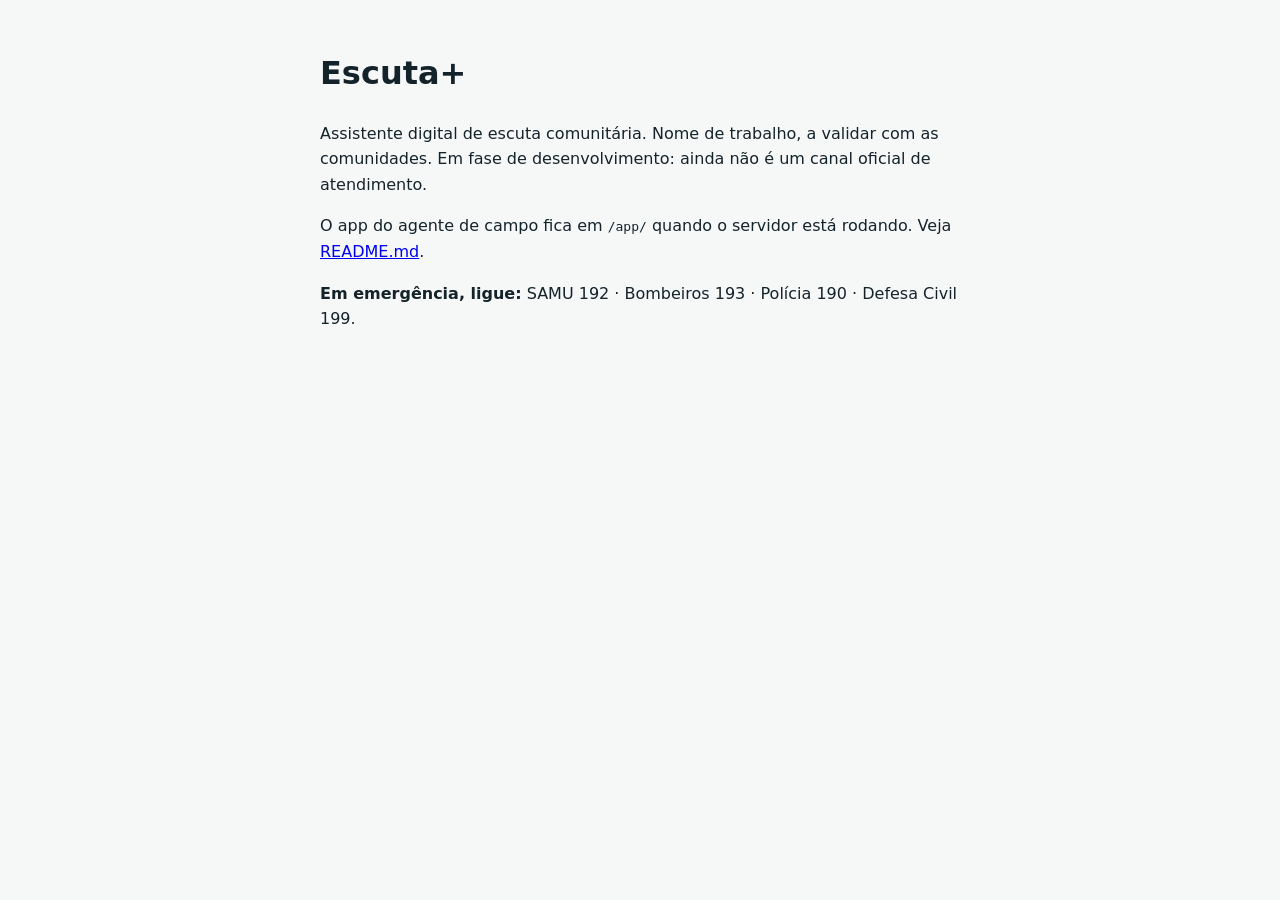
<file: index.html>
<!DOCTYPE html>
<html lang="pt-BR">
<head>
  <meta charset="UTF-8">
  <meta name="viewport" content="width=device-width, initial-scale=1.0">
  <title>Escuta+</title>
  <style>
    body { font-family: system-ui, sans-serif; max-width: 640px; margin: 3rem auto; padding: 0 1rem; line-height: 1.6; color: #14232a; background: #f6f8f8; }
    @media (prefers-color-scheme: dark) { body { color: #e7eef0; background: #0e1518; } a { color: #5fb3c6; } }
  </style>
</head>
<body>
  <h1>Escuta+</h1>
  <p>Assistente digital de escuta comunitária. Nome de trabalho, a validar com as comunidades. Em fase de desenvolvimento: ainda não é um canal oficial de atendimento.</p>
  <p>O app do agente de campo fica em <code>/app/</code> quando o servidor está rodando. Veja <a href="README.md">README.md</a>.</p>
  <p><strong>Em emergência, ligue:</strong> SAMU 192 · Bombeiros 193 · Polícia 190 · Defesa Civil 199.</p>
</body>
</html>
</file>
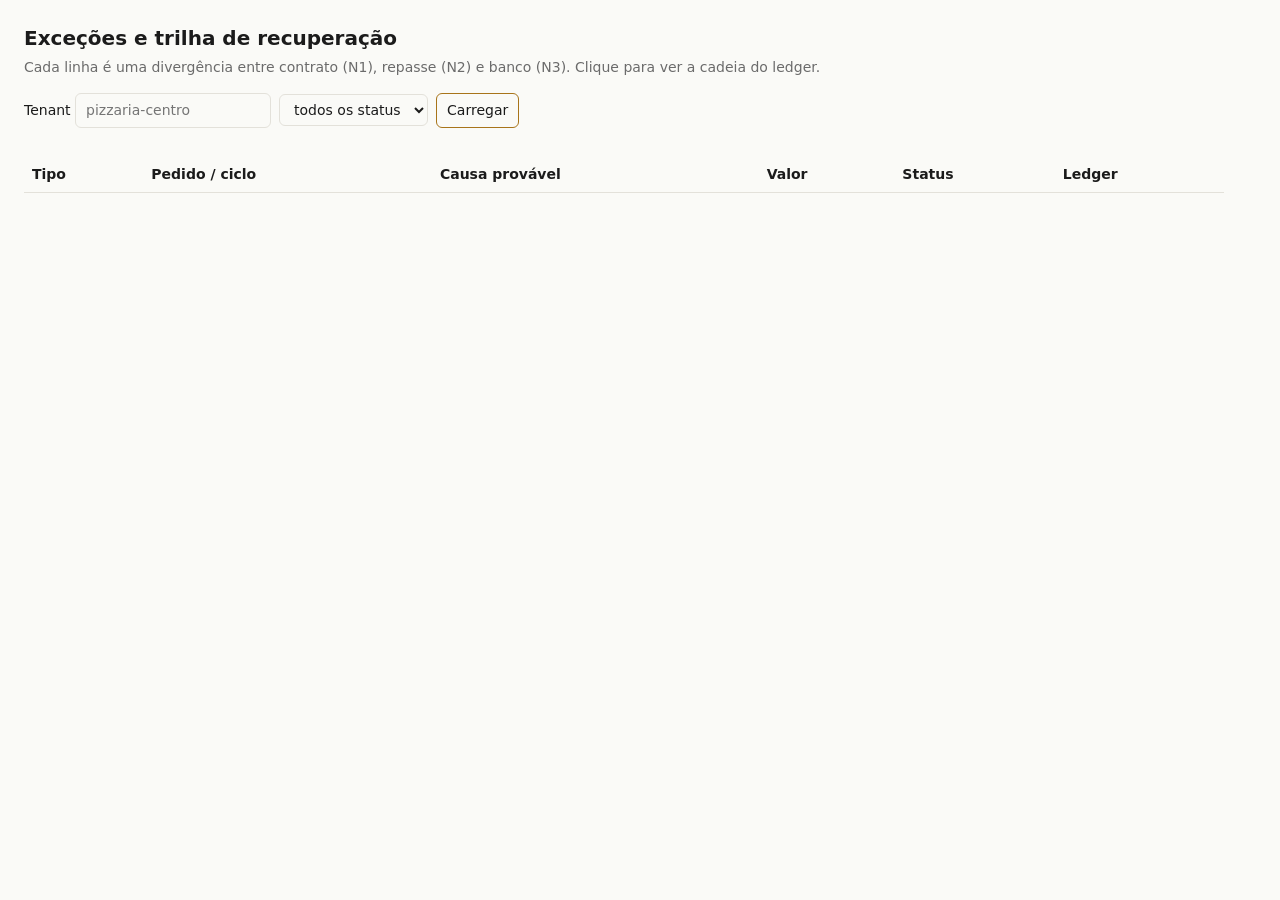
<file: pizzeria-os/conciliacao/static/dashboard.html>
<!doctype html>
<html lang="pt-BR">
<head>
<meta charset="utf-8"><meta name="viewport" content="width=device-width,initial-scale=1">
<title>PIZZERIA OS — Exceções e trilha de recuperação</title>
<style>
  :root{--bg:#fafaf7;--fg:#1b1b1b;--muted:#6b6b6b;--line:#e3e1da;--accent:#a8741a;--bad:#b3261e;--ok:#1e7a3c}
  @media (prefers-color-scheme:dark){:root{--bg:#161616;--fg:#eee;--muted:#9a9a9a;--line:#2c2c2c;--accent:#d9a441;--bad:#ff8a80;--ok:#7bd88f}}
  body{font:14px/1.45 system-ui,sans-serif;background:var(--bg);color:var(--fg);margin:0;padding:24px;max-width:1200px}
  h1{font-size:20px;margin:0 0 4px} .muted{color:var(--muted)}
  .bar{display:flex;gap:8px;align-items:center;margin:16px 0;flex-wrap:wrap}
  input,select,button{font:inherit;padding:6px 10px;border:1px solid var(--line);border-radius:6px;background:transparent;color:inherit}
  button{cursor:pointer;border-color:var(--accent)}
  .kpis{display:grid;grid-template-columns:repeat(auto-fit,minmax(170px,1fr));gap:12px;margin:12px 0}
  .kpi{border:1px solid var(--line);border-radius:8px;padding:12px} .kpi b{display:block;font-size:22px;font-variant-numeric:tabular-nums}
  table{width:100%;border-collapse:collapse;margin-top:8px} th,td{text-align:left;padding:8px;border-bottom:1px solid var(--line);vertical-align:top}
  td.num{text-align:right;font-variant-numeric:tabular-nums;white-space:nowrap} tr:hover{background:color-mix(in srgb,var(--accent) 7%,transparent);cursor:pointer}
  .pill{font-size:12px;padding:2px 8px;border-radius:99px;border:1px solid var(--line);white-space:nowrap}
  .trail{border-left:2px solid var(--accent);margin:12px 0;padding-left:12px}
  .trail div{margin:6px 0} code{font-size:12px;color:var(--muted)}
  .ok{color:var(--ok)} .bad{color:var(--bad)}
</style>
</head>
<body>
<h1>Exceções e trilha de recuperação</h1>
<div class="muted">Cada linha é uma divergência entre contrato (N1), repasse (N2) e banco (N3). Clique para ver a cadeia do ledger.</div>
<div class="bar">
  <label>Tenant <input id="tenant" placeholder="pizzaria-centro"></label>
  <select id="status"><option value="">todos os status</option><option>open</option><option>human_queue</option><option>in_recovery</option><option>resolved</option><option>dismissed</option></select>
  <button onclick="load()">Carregar</button>
  <span id="chain" class="muted"></span>
</div>
<div class="kpis" id="kpis"></div>
<table><thead><tr><th>Tipo</th><th>Pedido / ciclo</th><th>Causa provável</th><th class="num">Valor</th><th>Status</th><th>Ledger</th></tr></thead><tbody id="rows"></tbody></table>
<div id="detail"></div>
<script>
const brl = c => (c<0?"-":"")+"R$ "+Math.floor(Math.abs(c)/100).toLocaleString("pt-BR")+","+String(Math.abs(c)%100).padStart(2,"0");
const H = () => ({"X-Tenant-Id": document.getElementById("tenant").value.trim()});
const esc = s => String(s ?? "").replace(/[&<>"]/g, c => ({"&":"&amp;","<":"&lt;",">":"&gt;",'"':"&quot;"}[c]));
async function load(){
  const st = document.getElementById("status").value;
  const r = await fetch("/exceptions"+(st?"?status="+st:""), {headers:H()});
  if(!r.ok){document.getElementById("rows").innerHTML=`<tr><td colspan=6 class=bad>${esc((await r.json()).detail)}</td></tr>`;return}
  const data = await r.json();
  const sum = (f) => data.filter(f).reduce((a,e)=>a+e.amount_cents,0);
  document.getElementById("kpis").innerHTML = [
    ["Exceções", data.length, false],
    ["Recuperável detectado", sum(e=>e.amount_cents>0 && e.status==="open"), true],
    ["Em recuperação", sum(e=>e.status==="in_recovery"), true],
    ["Confirmado", sum(e=>e.ledger_state==="confirmed"||e.ledger_state==="billed"), true],
    ["Fila humana", data.filter(e=>e.status==="human_queue").length, false],
  ].map(([k,v,m])=>`<div class=kpi><span class=muted>${k}</span><b>${m?brl(v):v}</b></div>`).join("");
  document.getElementById("rows").innerHTML = data.map(e=>`<tr onclick="trail('${e.id}')">
    <td>${esc(e.type)}</td><td>${esc(e.order_ref||"—")}<br><code>${esc(e.cycle_id)}</code></td><td>${esc(e.probable_cause)}</td>
    <td class=num>${brl(e.amount_cents)}</td><td><span class=pill>${esc(e.status)}</span></td><td><span class=pill>${esc(e.ledger_state||"—")}</span></td></tr>`).join("");
  const v = await (await fetch("/ledger/verify",{headers:H()})).json();
  document.getElementById("chain").innerHTML = v.valid ? "<span class=ok>cadeia do ledger íntegra</span>" : "<span class=bad>cadeia do ledger ADULTERADA</span>";
}
async function trail(id){
  const t = await (await fetch(`/exceptions/${id}/trail`,{headers:H()})).json();
  document.getElementById("detail").innerHTML = `<h3>Trilha ${t.chain_valid?"<span class=ok>(verificada)</span>":"<span class=bad>(inválida)</span>"}</h3><div class=trail>`+
    t.ledger.map(x=>`<div><b>${esc(x.state)}</b> · ${brl(x.amount_cents)} · ${esc(x.actor)} · ${esc(x.state_changed_at)} ${x.confirmation_method?"· "+esc(x.confirmation_method):""}<br><code>hash ${esc(x.entry_hash.slice(0,16))}… ← ${esc((x.prev_entry_hash||"∅").slice(0,16))}</code></div>`).join("")+"</div>";
}
</script>
</body>
</html>
</file>
